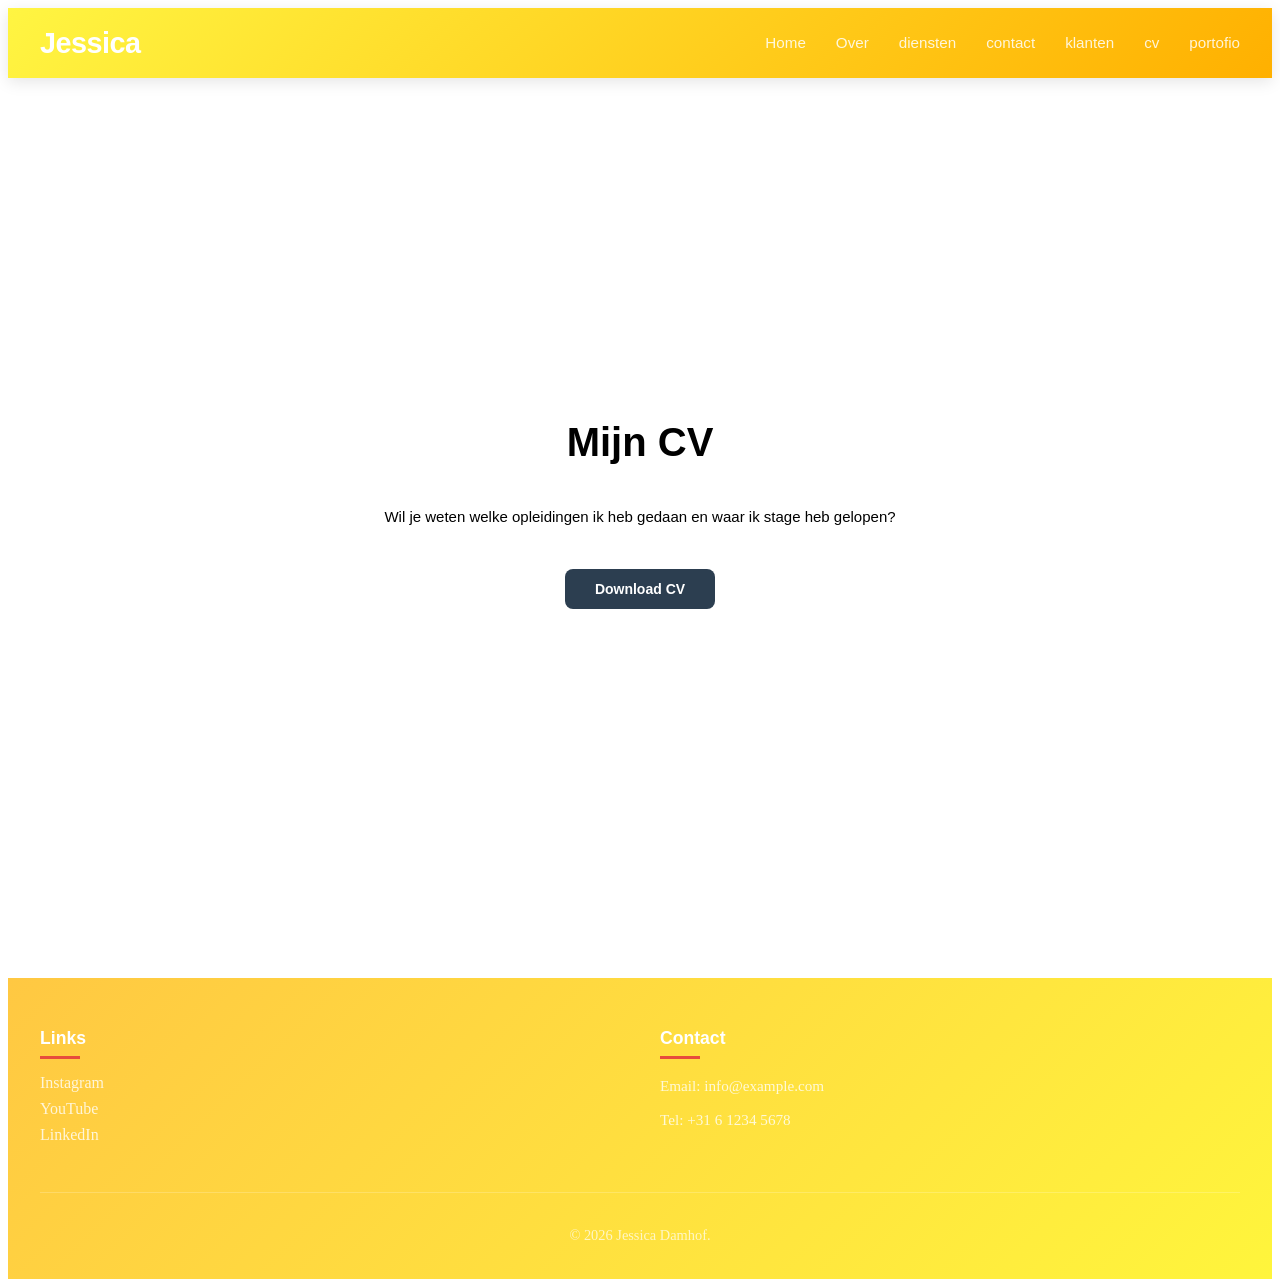
<file: cv.html>
<!DOCTYPE html>
<html lang="nl">
<head>
    <meta charset="UTF-8">
    <meta name="viewport" content="width=device-width, initial-scale=1.0">
    <title>CV - Jessica Damhof</title>

    <link rel="stylesheet" href="header.css">
    <link rel="stylesheet" href="footer.css">
    <style>
        .cv {
            padding: 150px 20px;
            min-height: 60vh;
            display: flex;
            align-items: center;
            justify-content: center;
        }

        .cv-container {
            max-width: 600px;
            text-align: center;
        }

        .cv-content {
            display: flex;
            flex-direction: column;
            gap: 20px;
            align-items: center;
        }

        .cv-content h2 {
            font-family: montserrat, sans-serif;
            font-size: 2.5rem;
            margin-bottom: 20px;
        }

        .cv-content p {
            font-size: 15px;
            font-family: avenir-lt-w01_35-light1475496, sans-serif;
            line-height: 1.6;
            color: var(--text-light);
            margin: 0;
        }

        .cta-button {
            display: inline-block;
            background-color: var(--primary-color, #333);
            color: white;
            padding: 12px 30px;
            border-radius: 8px;
            text-decoration: none;
            font-family: montserrat, sans-serif;
            font-size: 14px;
            font-weight: 600;
            transition: background-color 0.3s ease;
            margin-top: 20px;
        }

        .cta-button:hover {
            background-color: var(--primary-hover, #555);
        }

        /* MOBIEL */
        @media (max-width: 768px) {
            .cv {
                padding: 100px 20px;
                min-height: 50vh;
            }

            .cv-content h2 {
                font-size: 2rem;
            }

            .cv-container {
                max-width: 100%;
            }
        }

    </style>
</head>

<body>

<!-- HEADER -->
<div id="header-container"></div>

<!-- CV PAGINA -->
<main class="cv-page">

    <section class="cv">
        <div class="cv-container">

            <div class="cv-content">

                <h2>Mijn CV</h2>

                <p>
                    Wil je weten welke opleidingen ik heb gedaan en waar ik stage heb gelopen?
                </p>

                <a href="CV.pdf" class="cta-button" target="_blank">Download CV</a>

            </div>

        </div>
    </section>

</main>

<!-- FOOTER -->
<div id="footer-container"></div>

<!-- SCRIPT -->
<script>
    // Header laden
    fetch('header.html')
        .then(res => res.text())
        .then(data => {
            document.getElementById('header-container').innerHTML = data;
        });

    // Footer laden
    fetch('footer.html')
        .then(res => res.text())
        .then(data => {
            document.getElementById('footer-container').innerHTML = data;
        });
</script>

</body>
</html>
</file>
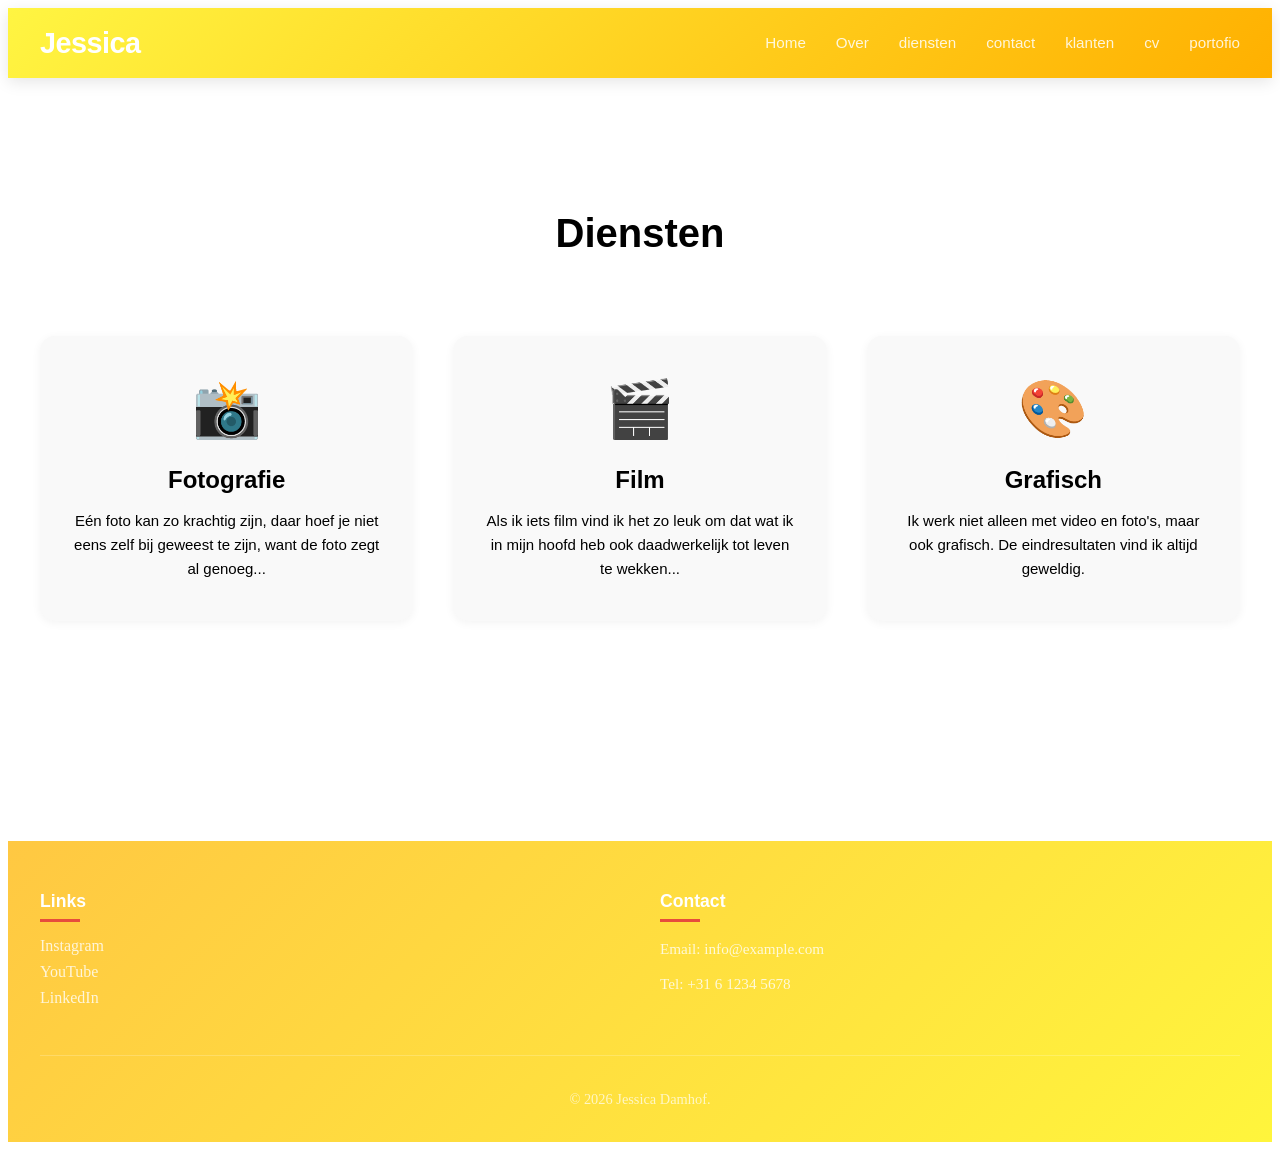
<file: diensten.html>
<!DOCTYPE html>
<html lang="nl">
<head>
    <meta charset="UTF-8">
    <meta name="viewport" content="width=device-width, initial-scale=1.0">
    <title>Diensten - Jessica Damhof</title>
    <link rel="stylesheet" href="header.css">
    <link rel="stylesheet" href="footer.css">
    <style>
        .services-section {
            padding: 100px 20px;
        }

        .services-container {
            max-width: 1200px;
            margin: 0 auto;
        }

        .section-title {
            font-family: montserrat, sans-serif;
            font-size: 2.5rem;
            text-align: center;
            margin-bottom: 80px;
            color: var(--text-dark);
        }

        .services-grid {
            display: grid;
            grid-template-columns: repeat(3, 1fr);
            gap: 40px;
            margin-bottom: 60px;
        }

        .service-card {
            background-color: var(--bg-light, #f9f9f9);
            padding: 40px 30px;
            border-radius: 15px;
            text-align: center;
            transition: transform 0.3s ease, box-shadow 0.3s ease;
            box-shadow: 0 2px 10px rgba(0, 0, 0, 0.05);
        }

        .service-card:hover {
            transform: translateY(-5px);
            box-shadow: var(--shadow);
        }

        .service-card .icon {
            font-size: 3.5rem;
            margin-bottom: 20px;
            display: block;
        }

        .service-card h3 {
            font-family: montserrat, sans-serif;
            font-size: 1.5rem;
            margin-bottom: 15px;
            color: var(--text-dark);
        }

        .service-card p {
            font-size: 15px;
            font-family: avenir-lt-w01_35-light1475496, sans-serif;
            line-height: 1.6;
            color: var(--text-light);
            margin: 0;
        }

        /* MOBIEL */
        @media (max-width: 1024px) {
            .services-grid {
                grid-template-columns: repeat(2, 1fr);
                gap: 30px;
            }
        }

        @media (max-width: 768px) {
            .services-section {
                padding: 60px 20px;
            }

            .section-title {
                font-size: 2rem;
                margin-bottom: 60px;
            }

            .services-grid {
                grid-template-columns: 1fr;
                gap: 25px;
            }

            .service-card {
                padding: 30px 20px;
            }

            .service-card .icon {
                font-size: 3rem;
            }

            .service-card h3 {
                font-size: 1.3rem;
            }
        }

    </style>
</head>

<body>

<!-- HEADER -->
<div id="header-container"></div>

<!-- DIENSTEN PAGINA -->
<main class="services-page">

    <section class="services-section">
        <div class="services-container">

            <h2 class="section-title">Diensten</h2>

            <div class="services-grid">

                <div class="service-card">
                    <div class="icon">📸</div>
                    <h3>Fotografie</h3>
                    <p>
                        Eén foto kan zo krachtig zijn, daar hoef je niet eens zelf bij geweest te zijn,
                        want de foto zegt al genoeg...
                    </p>
                </div>

                <div class="service-card">
                    <div class="icon">🎬</div>
                    <h3>Film</h3>
                    <p>
                        Als ik iets film vind ik het zo leuk om dat wat ik in mijn hoofd heb
                        ook daadwerkelijk tot leven te wekken...
                    </p>
                </div>

                <div class="service-card">
                    <div class="icon">🎨</div>
                    <h3>Grafisch</h3>
                    <p>
                        Ik werk niet alleen met video en foto's, maar ook grafisch.
                        De eindresultaten vind ik altijd geweldig.
                    </p>
                </div>

            </div>

        </div>
    </section>

</main>

<!-- FOOTER -->
<div id="footer-container"></div>

<!-- SCRIPT -->
<script>
    // Header laden
    fetch('header.html')
        .then(res => res.text())
        .then(data => {
            document.getElementById('header-container').innerHTML = data;
        });

    // Footer laden
    fetch('footer.html')
        .then(res => res.text())
        .then(data => {
            document.getElementById('footer-container').innerHTML = data;
        });
</script>

</body>
</html>
</file>
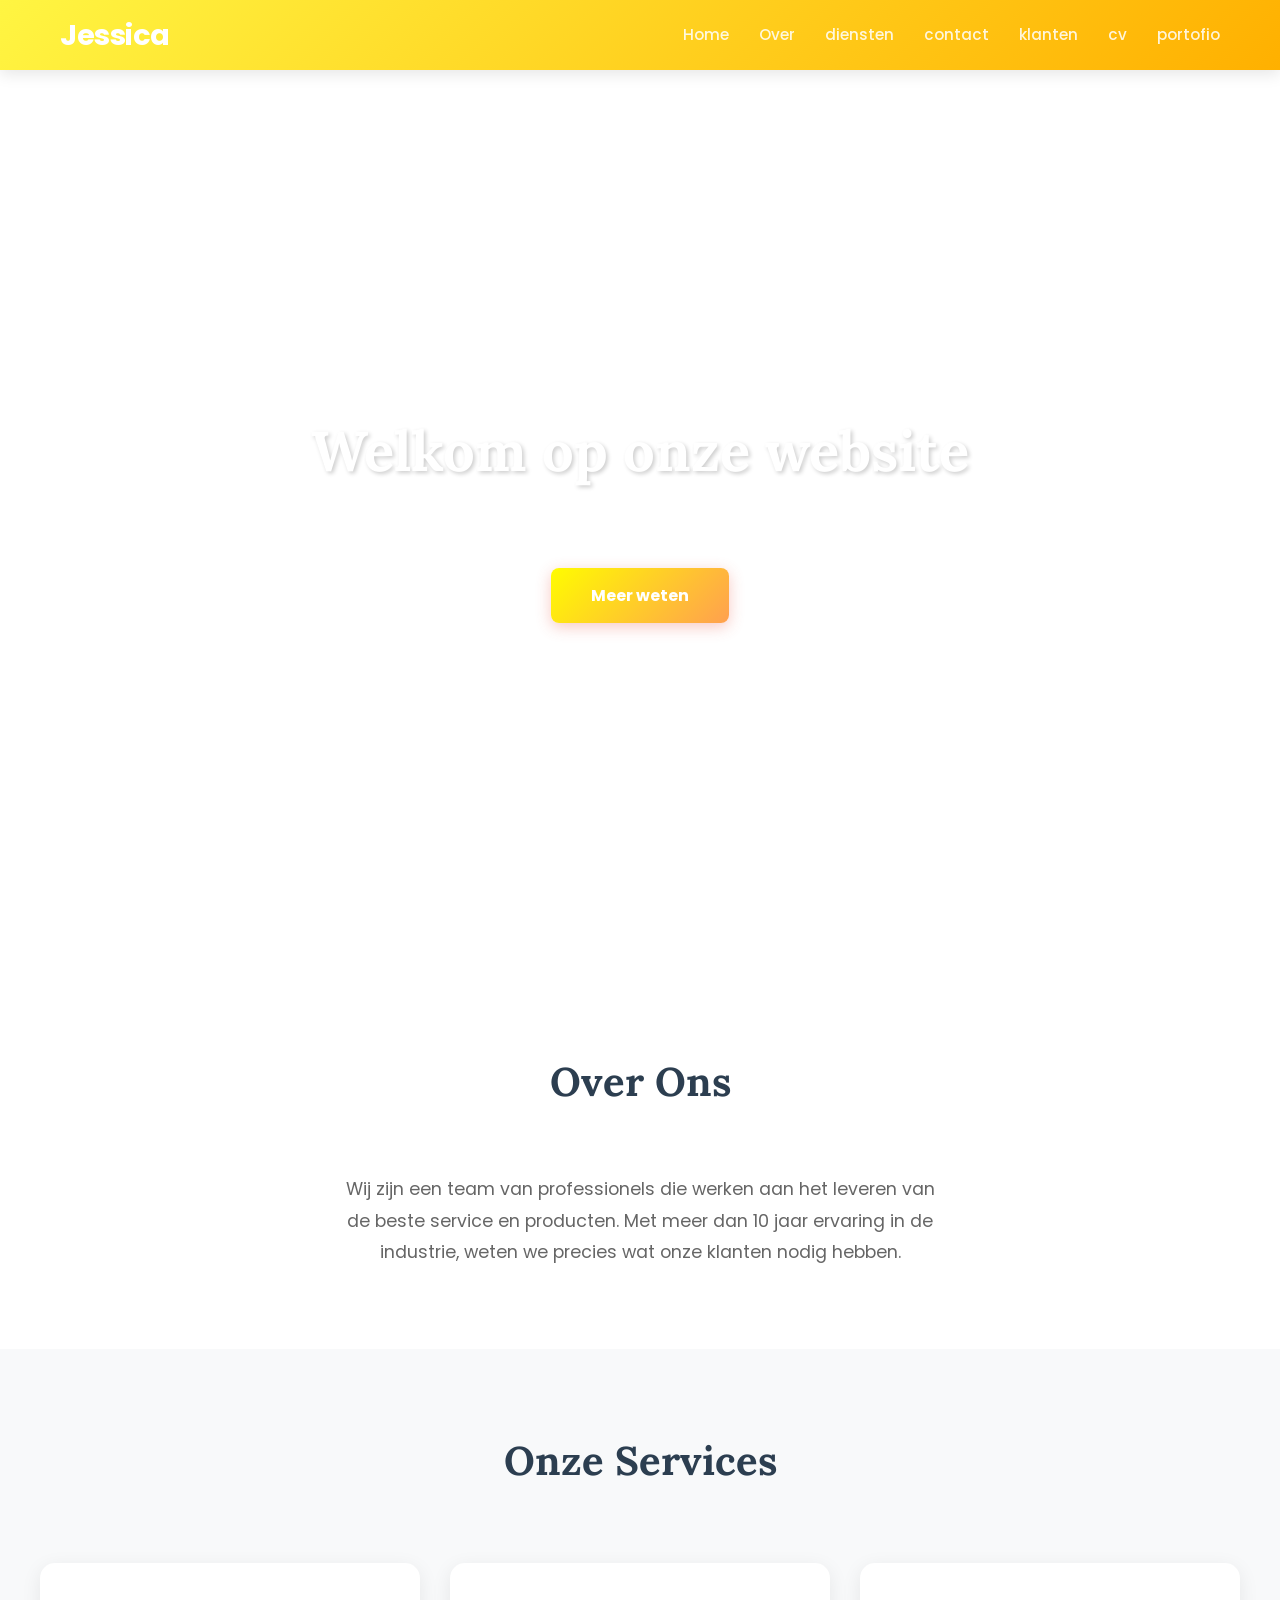
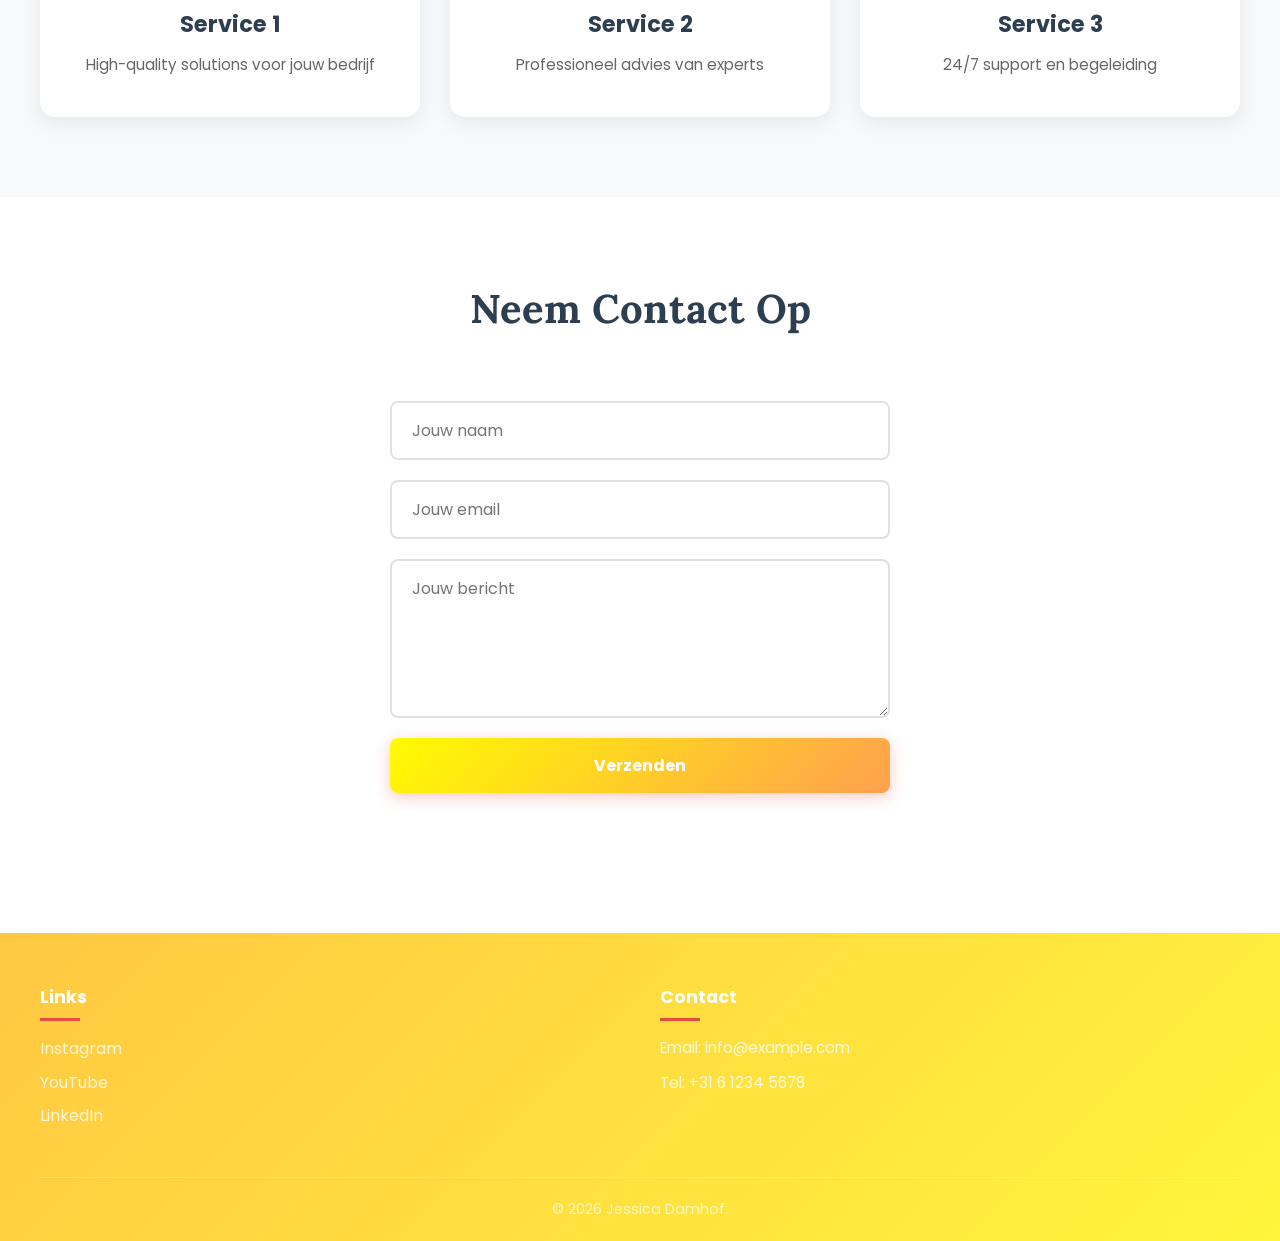
<file: index (4).html>
<!DOCTYPE html>
<html lang="nl">
<head>
    <meta charset="UTF-8">
    <meta name="viewport" content="width=device-width, initial-scale=1.0">
    <title>Home - Mijn Website</title>
    <link rel="stylesheet" href="style.css">
    <link rel="stylesheet" href="header.css">
    <link rel="stylesheet" href="footer.css">
    <link href="https://fonts.googleapis.com/css2?family=Poppins:wght@300;400;600;700&family=Lora:wght@400;600&display=swap" rel="stylesheet">
</head>
<body>
    <!-- Header importeren -->
    <div id="header-container"></div>

    <!-- Main Content -->
    <main>
        <!-- Hero Section -->
        <section id="home" class="hero">
            <div class="hero-content">
                <h2 class="hero-title">Welkom op onze website</h2>
                <p class="hero-subtitle">Ontdek wat wij voor je kunnen doen</p>
                <button class="cta-button">Meer weten</button>
            </div>
        </section>

        <!-- About Section -->
        <section id="about" class="section">
            <div class="container">
                <h2 class="section-title">Over Ons</h2>
                <p class="section-text">
                    Wij zijn een team van professionels die werken aan het leveren van de beste 
                    service en producten. Met meer dan 10 jaar ervaring in de industrie, weten 
                    we precies wat onze klanten nodig hebben.
                </p>
            </div>
        </section>

        <!-- Services Section -->
        <section id="services" class="section bg-light">
            <div class="container">
                <h2 class="section-title">Onze Services</h2>
                <div class="services-grid">
                    <div class="service-card">
                        <h3>Service 1</h3>
                        <p>High-quality solutions voor jouw bedrijf</p>
                    </div>
                    <div class="service-card">
                        <h3>Service 2</h3>
                        <p>Professioneel advies van experts</p>
                    </div>
                    <div class="service-card">
                        <h3>Service 3</h3>
                        <p>24/7 support en begeleiding</p>
                    </div>
                </div>
            </div>
        </section>

        <!-- Contact Section -->
        <section id="contact" class="section">
            <div class="container">
                <h2 class="section-title">Neem Contact Op</h2>
                <form class="contact-form">
                    <input type="text" placeholder="Jouw naam" required>
                    <input type="email" placeholder="Jouw email" required>
                    <textarea placeholder="Jouw bericht" rows="5" required></textarea>
                    <button type="submit" class="cta-button">Verzenden</button>
                </form>
            </div>
        </section>
    </main>

    <!-- Footer importeren -->
    <div id="footer-container"></div>

    <script>
        // Header importeren
        fetch('header.html')
            .then(response => response.text())
            .then(data => {
                document.getElementById('header-container').innerHTML = data;
            });

        // Footer importeren
        fetch('footer.html')
            .then(response => response.text())
            .then(data => {
                document.getElementById('footer-container').innerHTML = data;
            });

        // Smooth scrolling voor nav links
        function setupScrolling() {
            document.querySelectorAll('a[href^="#"]').forEach(anchor => {
                anchor.addEventListener('click', function (e) {
                    e.preventDefault();
                    const target = document.querySelector(this.getAttribute('href'));
                    if (target) {
                        target.scrollIntoView({ behavior: 'smooth' });
                    }
                });
            });
        }

        // Active nav link highlighting
        function setupNavHighlight() {
            window.addEventListener('scroll', () => {
                const sections = document.querySelectorAll('section');
                let current = '';
                sections.forEach(section => {
                    const sectionTop = section.offsetTop;
                    if (pageYOffset >= sectionTop - 60) {
                        current = section.getAttribute('id');
                    }
                });

                document.querySelectorAll('.nav-link').forEach(link => {
                    link.classList.remove('active');
                    if (link.getAttribute('href').slice(1) === current) {
                        link.classList.add('active');
                    }
                });
            });
        }

        // Form submission
        function setupFormSubmission() {
            const form = document.querySelector('.contact-form');
            if (form) {
                form.addEventListener('submit', function(e) {
                    e.preventDefault();
                    alert('Bedankt voor je bericht! Wij nemen snel contact met je op.');
                    this.reset();
                });
            }
        }

        // Setup alles nadat header en footer geladen zijn
        setTimeout(() => {
            setupScrolling();
            setupNavHighlight();
            setupFormSubmission();
        }, 100);
    </script>
</body>
</html>
</file>
<file: header.css>
/* ============================================
   HEADER STYLES
   ============================================ */

:root {
    --primary-color: #2c3e50;
    --accent-color: ##fff13e;
    --text-color: #333;
    --light-bg: #f8f9fa;
    --border-color: #e0e0e0;
    --transition: all 0.3s ease;
}

.header {
    background: linear-gradient(135deg, #fff542 0%, #ffb000 100%);
    box-shadow: 0 4px 15px rgba(0, 0, 0, 0.1);
    position: sticky;
    top: 0;
    z-index: 1000;
    animation: slideDown 0.5s ease;
}

@keyframes slideDown {
    from {
        transform: translateY(-100%);
        opacity: 0;
    }
    to {
        transform: translateY(0);
        opacity: 1;
    }
}

.header-container {
    max-width: 1200px;
    margin: 0 auto;
    padding: 0 20px;
    display: flex;
    justify-content: space-between;
    align-items: center;
    height: 70px;
}

.logo h1 {
    margin: 0;
    color: white;
    font-size: 1.8em;
    font-weight: 700;
    letter-spacing: -0.5px;
    font-family: 'Poppins', sans-serif;
    cursor: pointer;
    transition: var(--transition);
}

.logo h1:hover {
    color: #e74c3c;
    transform: scale(1.05);
}

/* Navigation */
.nav ul {
    list-style: none;
    display: flex;
    gap: 30px;
    margin: 0;
    padding: 0;
}

.nav-link {
    color: rgba(255, 255, 255, 0.85);
    text-decoration: none;
    font-size: 0.95em;
    font-family: 'Poppins', sans-serif;
    font-weight: 500;
    position: relative;
    transition: var(--transition);
    padding: 5px 0;
}

.nav-link:hover,
.nav-link.active {
    color: #e74c3c;
}

.nav-link::after {
    content: '';
    position: absolute;
    bottom: -5px;
    left: 0;
    width: 0;
    height: 3px;
    background-color: #ffffff;
    transition: width 0.3s ease;
}

.nav-link:hover::after,
.nav-link.active::after {
    width: 100%;
}

/* Mobile Responsiveness */
@media (max-width: 768px) {
    .header-container {
        flex-direction: column;
        height: auto;
        padding: 15px 20px;
    }

    .logo h1 {
        font-size: 1.4em;
        margin-bottom: 15px;
    }

    .nav ul {
        flex-wrap: wrap;
        gap: 15px;
        justify-content: center;
    }

    .nav-link {
        font-size: 0.9em;
    }
}

@media (max-width: 480px) {
    .header-container {
        padding: 12px 15px;
    }

    .logo h1 {
        font-size: 1.2em;
        margin-bottom: 10px;
    }

    .nav ul {
        gap: 10px;
    }

    .nav-link {
        font-size: 0.85em;
    }
}
</file>
<file: footer.css>
/* ============================================
   FOOTER STYLES
   ============================================ */

.footer {
    background: linear-gradient(135deg, #ffc842 0%, #fff53c 100%);
    color: rgba(255, 255, 255, 0.9);
    margin-top: 60px;
    padding: 50px 20px 20px;
}

.footer-container {
    max-width: 1200px;
    margin: 0 auto;
}

.footer-content {
    display: grid;
    grid-template-columns: repeat(auto-fit, minmax(250px, 1fr));
    gap: 40px;
    margin-bottom: 40px;
    animation: fadeIn 0.8s ease 0.3s both;
}

@keyframes fadeIn {
    from {
        opacity: 0;
        transform: translateY(20px);
    }
    to {
        opacity: 1;
        transform: translateY(0);
    }
}

.footer-section {
    animation: fadeIn 0.8s ease both;
}

.footer-section:nth-child(2) {
    animation-delay: 0.4s;
}

.footer-section:nth-child(3) {
    animation-delay: 0.5s;
}

.footer-section h4 {
    margin: 0 0 15px 0;
    font-size: 1.1em;
    font-weight: 700;
    font-family: 'Poppins', sans-serif;
    color: white;
    position: relative;
    padding-bottom: 10px;
}

.footer-section h4::after {
    content: '';
    position: absolute;
    bottom: 0;
    left: 0;
    width: 40px;
    height: 3px;
    background-color: #e74c3c;
}

.footer-section p {
    margin: 10px 0;
    line-height: 1.6;
    font-size: 0.95em;
    color: rgba(255, 255, 255, 0.8);
    transition: var(--transition);
}

.footer-section p:hover {
    color: #e74c3c;
}

.footer-section ul {
    list-style: none;
    padding: 0;
    margin: 0;
}

.footer-section ul li {
    margin: 8px 0;
    transition: var(--transition);
}

.footer-section a {
    color: rgba(255, 255, 255, 0.8);
    text-decoration: none;
    transition: var(--transition);
    display: inline-block;
    position: relative;
}

.footer-section a:hover {
    color: #e74c3c;
    padding-left: 5px;
}

.footer-section a::before {
    content: '→ ';
    position: absolute;
    left: -20px;
    opacity: 0;
    transition: var(--transition);
}

.footer-section a:hover::before {
    opacity: 1;
    left: -15px;
}

/* Footer Bottom */
.footer-bottom {
    border-top: 1px solid rgba(255, 255, 255, 0.2);
    padding-top: 20px;
    text-align: center;
    color: rgba(255, 255, 255, 0.7);
    font-size: 0.9em;
    transition: var(--transition);
}

.footer-bottom:hover {
    color: rgba(255, 255, 255, 0.9);
}

/* Mobile Responsiveness */
@media (max-width: 768px) {
    .footer {
        padding: 40px 20px 15px;
        margin-top: 40px;
    }

    .footer-content {
        gap: 30px;
        margin-bottom: 30px;
    }

    .footer-section h4 {
        font-size: 1em;
    }

    .footer-section p,
    .footer-section a {
        font-size: 0.9em;
    }
}

@media (max-width: 480px) {
    .footer {
        padding: 30px 15px 10px;
        margin-top: 30px;
    }

    .footer-content {
        gap: 20px;
        grid-template-columns: 1fr;
        margin-bottom: 20px;
    }

    .footer-section h4 {
        font-size: 0.95em;
    }

    .footer-section p,
    .footer-section a {
        font-size: 0.85em;
    }

    .footer-bottom {
        font-size: 0.85em;
        padding-top: 15px;
    }
}
</file>
<file: style.css>
/* ============================================
   GLOBAL STYLES
   ============================================ */

:root {
    --primary-color: #2c3e50;
    --accent-color: #e74c3c;
    --secondary-color: #3498db;
    --text-color: #333;
    --text-light: #666;
    --light-bg: #f8f9fa;
    --white: #ffffff;
    --border-color: #e0e0e0;
    --shadow: 0 5px 20px rgba(0, 0, 0, 0.08);
    --shadow-hover: 0 10px 30px rgba(0, 0, 0, 0.15);
    --transition: all 0.3s ease;
    --spacing: 1.5rem;
}

* {
    margin: 0;
    padding: 0;
    box-sizing: border-box;
}


html {
    scroll-behavior: smooth;
}

body {
    font-family: 'Poppins', sans-serif;
    color: var(--text-color);
    background-color: var(--white);
    line-height: 1.6;
    overflow-x: hidden;
}

/* ============================================
   MAIN CONTENT
   ============================================ */

main {
    min-height: 100vh;
}


/* ifame */

.hero iframe {
    position: absolute;
    top: 50%;
    left: 50%;
    width: 142.2vh;
    height: 80vh;
    transform: translate(-50%, -50%);
    z-index: 0;
}



/* ============================================
   HERO SECTION
   ============================================ */

.hero {
    position: relative;
    height: 100vh;
    overflow: hidden;
    display: flex;
    align-items: center;
    justify-content: center;
    text-align: center;
    color: white;
}


.hero::after {
    content: '';
    position: absolute;
    bottom: -30%;
    left: -5%;
    width: 400px;
    height: 400px;
    background: rgba(255, 255, 255, 0.08);
    border-radius: 50%;
    animation: float 8s ease-in-out infinite;
}

@keyframes float {
    0%, 100% {
        transform: translateY(0px);
    }
    50% {
        transform: translateY(-20px);
    }
}

.hero-content {
    position: relative;
    z-index: 2;
}


@keyframes slideUp {
    from {
        opacity: 0;
        transform: translateY(30px);
    }
    to {
        opacity: 1;
        transform: translateY(0);
    }
}

.hero-title {
    font-size: 3.5em;
    font-weight: 700;
    margin-bottom: 20px;
    font-family: 'Lora', serif;
    line-height: 1.2;
    text-shadow: 2px 2px 4px rgba(0, 0, 0, 0.2);
}

.hero-subtitle {
    font-size: 1.3em;
    margin-bottom: 30px;
    opacity: 0.95;
    font-weight: 300;
}

/* ============================================
   SECTIONS
   ============================================ */

.section {
    padding: 80px 20px;
    animation: fadeInSection 0.8s ease;
}

@keyframes fadeInSection {
    from {
        opacity: 0;
    }
    to {
        opacity: 1;
    }
}

.section.bg-light {
    background-color: var(--light-bg);
}

.container {
    max-width: 1200px;
    margin: 0 auto;
}

.section-title {
    font-size: 2.5em;
    font-weight: 700;
    margin-bottom: 40px;
    text-align: center;
    color: var(--primary-color);
    font-family: 'Lora', serif;
    position: relative;
    padding-bottom: 20px;
}

.section-text {
    font-size: 1.1em;
    color: var(--text-light);
    line-height: 1.8;
    max-width: 600px;
    margin: 0 auto;
    text-align: center;
}

/* about */
.about {
    padding: 80px 20px;
    text-align: center;
}

.about h1 {
    font-size: 2.5rem;
    margin-bottom: 10px;
}

.about h2 {
    font-size: 1.8rem;
    margin-bottom: 30px;
}

.profile-img {
    width: 200px;
    height: 200px;
    object-fit: cover;
    border-radius: 50%;
    margin-bottom: 20px;
}

.about p {
    max-width: 600px;
    margin: 0 auto 30px;
    line-height: 1.6;
}


/*portofoloi*/
.portfolio {
    padding: 80px 20px;
    text-align: center;
}

.portfolio h2 {
    font-size: 2.5rem;
    margin-bottom: 50px;
}

.portfolio-grid {
    display: grid;
    grid-template-columns: repeat(auto-fit, minmax(250px, 1fr));
    gap: 30px;
}

.portfolio-item {
    background: white;
    padding: 20px;
    border-radius: 10px;
    box-shadow: var(--shadow);
    transition: var(--transition);
}

.portfolio-item:hover {
    transform: translateY(-10px);
    box-shadow: var(--shadow-hover);
}

.portfolio-item img {
    width: 100%;
    height: 200px;
    object-fit: cover;
    border-radius: 8px;
    margin: 15px 0;
}

.portfolio-item h3 {
    font-size: 2rem;
    margin-bottom: 5px;
}

.portfolio-item p {
    font-weight: 600;
    color: var(--text-light);
}



/* ============================================
   SERVICES GRID
   ============================================ */

.services-grid {
    display: grid;
    grid-template-columns: repeat(auto-fit, minmax(300px, 1fr));
    gap: 30px;
    margin-top: 50px;
}

.service-card {
    background: white;
    padding: 40px 30px;
    border-radius: 10px;
    box-shadow: var(--shadow);
    transition: var(--transition);
    text-align: center;
    border-top: 4px solid transparent;
    cursor: pointer;
    position: relative;
    overflow: hidden;
}

.service-card:hover {
    box-shadow: var(--shadow-hover);
    transform: translateY(-10px);
    border-top-color: var(--accent-color);
}

.service-card:hover::before {
    left: 100%;
}

.service-card h3 {
    font-size: 1.4em;
    font-weight: 700;
    color: var(--primary-color);
    margin-bottom: 15px;
}

.service-card p {
    color: var(--text-light);
    line-height: 1.6;
    font-size: 0.95em;
}

/* ============================================
   CONTACT FORM
   ============================================ */

.contact-form {
    display: flex;
    flex-direction: column;
    gap: 20px;
    max-width: 500px;
    margin: 40px auto 0;
}

.contact-form input,
.contact-form textarea {
    padding: 15px 20px;
    border: 2px solid var(--border-color);
    border-radius: 8px;
    font-family: 'Poppins', sans-serif;
    font-size: 1em;
    transition: var(--transition);
    background-color: var(--white);
}

.contact-form input:focus,
.contact-form textarea:focus {
    outline: none;
    border-color: var(--secondary-color);
    box-shadow: 0 0 0 3px rgba(52, 152, 219, 0.1);
    transform: scale(1.02);
}

.contact-form textarea {
    resize: vertical;
    min-height: 150px;
}

/* ============================================
   CTA BUTTON
   ============================================ */

.cta-button {
    padding: 15px 40px;
    background: linear-gradient(135deg, #fffc00, #ffa04f);
    color: white;
    border: none;
    border-radius: 8px;
    font-size: 1em;
    font-weight: 700;
    font-family: 'Poppins', sans-serif;
    cursor: pointer;
    transition: var(--transition);
    box-shadow: 0 4px 15px rgba(231, 76, 60, 0.3);
    position: relative;
    overflow: hidden;
}


.cta-button:hover {
    transform: translateY(-3px);
    box-shadow: 0 8px 25px rgba(231, 76, 60, 0.4);
}

.cta-button:hover::before {
    left: 100%;
}

.cta-button:active {
    transform: translateY(-1px);
}

/* ============================================
   RESPONSIVE DESIGN
   ============================================ */

@media (max-width: 768px) {
    .hero-title {
        font-size: 2.5em;
    }

    .hero-subtitle {
        font-size: 1.1em;
    }

    .section {
        padding: 60px 20px;
    }

    .section-title {
        font-size: 2em;
    }

    .services-grid {
        grid-template-columns: 1fr;
        gap: 20px;
    }

    .service-card {
        padding: 30px 20px;
    }
}

@media (max-width: 480px) {
    .hero {
        min-height: 350px;
        padding: 40px 20px;
    }

    .hero-title {
        font-size: 2em;
    }

    .hero-subtitle {
        font-size: 1em;
    }

    .section {
        padding: 40px 15px;
    }

    .section-title {
        font-size: 1.6em;
        margin-bottom: 25px;
    }

    .service-card {
        padding: 20px 15px;
    }

    .service-card h3 {
        font-size: 1.1em;
    }

    .cta-button {
        padding: 12px 30px;
        font-size: 0.95em;
    }

    .contact-form input,
    .contact-form textarea {
        padding: 12px 15px;
    }
}

/* ============================================
   SCROLLBAR STYLING
   ============================================ */

::-webkit-scrollbar {
    width: 10px;
}

::-webkit-scrollbar-track {
    background: var(--light-bg);
}

::-webkit-scrollbar-thumb {
    background: var(--accent-color);
    border-radius: 5px;
}

::-webkit-scrollbar-thumb:hover {
    background: var(--primary-color);
}





/* icons */
.service-card {
    background: white;
    padding: 40px 30px;
    border-radius: 15px;
    text-align: center;
    box-shadow: var(--shadow);
    transition: all 0.4s ease;
    position: relative;
    overflow: hidden;
}

/* hover effect */
.service-card:hover {
    transform: translateY(-12px) scale(1.02);
    box-shadow: var(--shadow-hover);
}

.service-card:hover::before {
    opacity: 1;
}

/* icon */
.icon {
    font-size: 55px;
    margin-bottom: 20px;
    transition: 0.4s;
}

/* icon animatie */
.service-card:hover .icon {
    transform: scale(1.2) rotate(5deg);
}

/* titel */
.service-card h3 {
    margin-bottom: 10px;
    font-size: 1.4rem;
}

/* tekst */
.service-card p {
    color: var(--text-light);
    font-size: 0.95rem;
}

/* extra glow effect */
.service-card:hover {
    background: linear-gradient(white, white) padding-box,
                linear-gradient(135deg, #e74c3c, #3498db) border-box;
}
</file>
